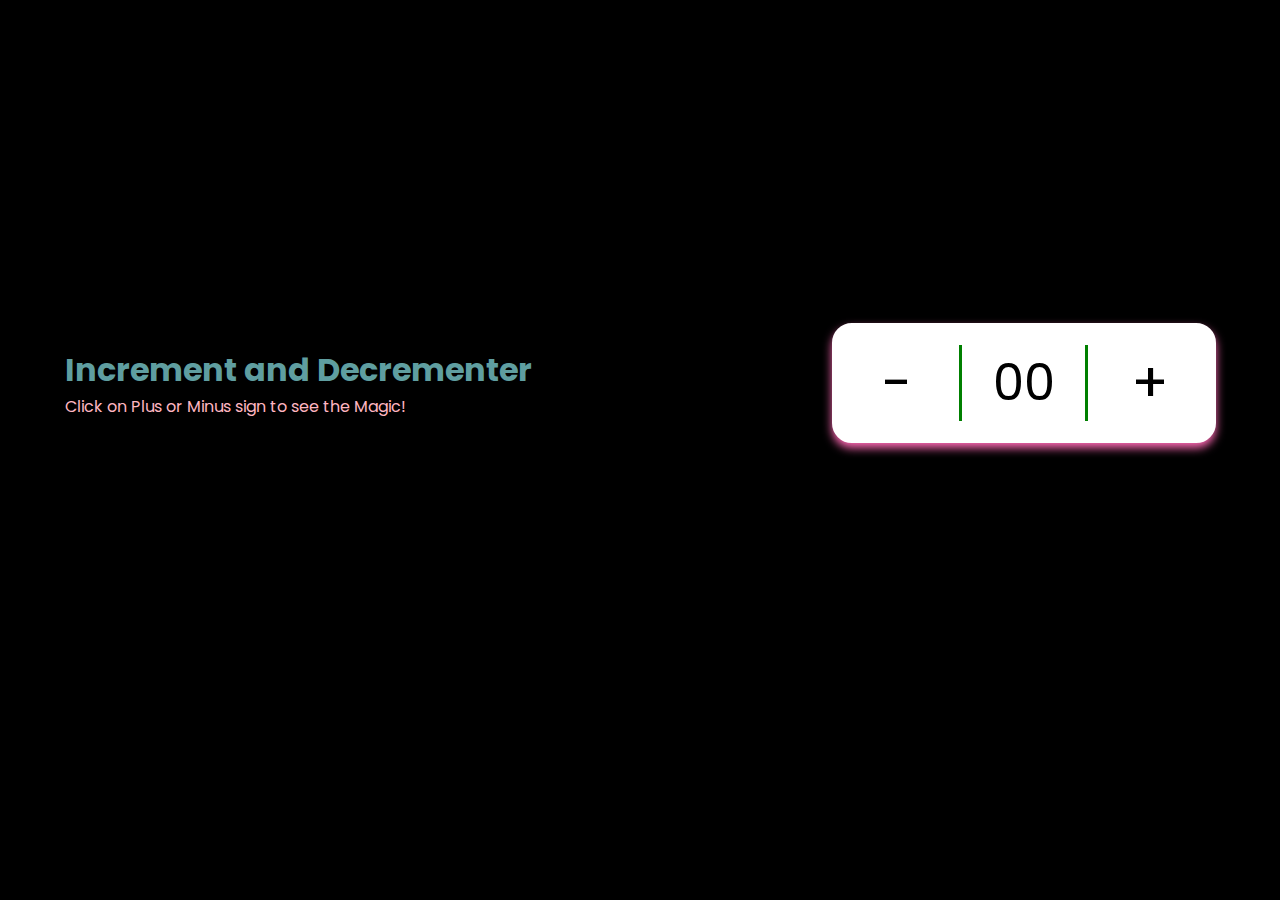
<file: index.html>
<!DOCTYPE html>
<html lang="en">
  <head>
    <meta charset="UTF-8" />
    <meta http-equiv="X-UA-Compatible" content="IE=edge" />
    <meta name="viewport" content="width=device-width, initial-scale=1.0" />
    <title>Increment/Decrement Btn</title>
    <link rel="stylesheet" href="style.css" />
  </head>
  <body>
    <div class="info">
      <h1>Increment and Decrementer</h1>
      <p class="para">Click on Plus or Minus sign to see the Magic!</p>
    </div>
    <div class="wrapper">
      <span class="minus">-</span>
      <span class="num">00</span>
      <span class="plus">+</span>
      <!-- <h1>Ritesh Gaikwad</h1> -->
    </div>

    <script src="app.js"></script>
  </body>
</html>
</file>
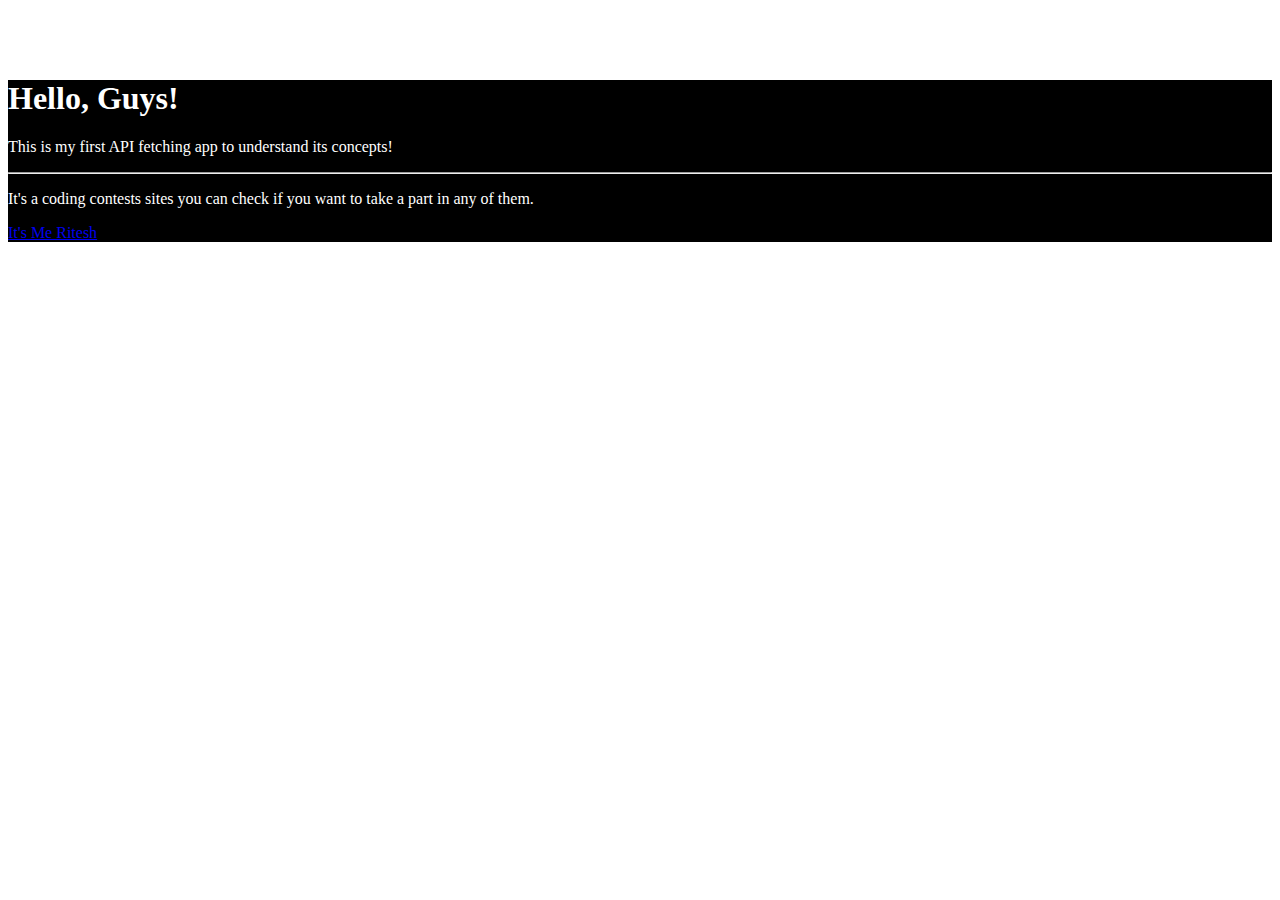
<file: api2.html>
<!-- Fetching API -->

<!DOCTYPE html> 
<html lang="en">
  <head>
    <meta charset="UTF-8" />
    <meta http-equiv="X-UA-Compatible" content="IE=edge" />
    <meta name="viewport" content="width=device-width, initial-scale=1.0" />
    <title>...API-Fetching...</title>
    <!-- <link rel="stylesheet" href="style.css" /> -->
    <!-- Bootstrap CSS -->
    <link
      rel="stylesheet"
      href="https://cdn.jsdelivr.net/npm/bootstrap@4.6.2/dist/css/bootstrap.min.css"
      integrity="sha384-xOolHFLEh07PJGoPkLv1IbcEPTNtaed2xpHsD9ESMhqIYd0nLMwNLD69Npy4HI+N"
      crossorigin="anonymous"
    />
  </head>
  <body>
 <!-- Jumbotron -->
<div>
    <nav class="container" style="color:white;">
      <div class="jumbotron" style="background-color:black; margin-top: 5rem;">
            <h1 class="display-4" style="font-weight: bold;">Hello, Guys!</h1>
            <p class="lead" style="font-weight:500">
                This is my first API fetching app to understand its concepts!
            </p>
            <hr class="my-1" />
            <p style="font-weight:400">
            It's a coding contests sites you can check if you want to take a part in any of them.
            </p>
            <a class="btn btn-light btn-lg" href="https://github.com/Ritesh-027" role="button">It's Me Ritesh</a>
    </div>
</div>

    <!-- card -->
<div" style="color:black">
    <div id="cardContainer" class="row" style="justify-content:center"></div>
</div>
    <!-- Option 1: jQuery and Bootstrap Bundle (includes Popper) -->
    <script
      src="https://cdn.jsdelivr.net/npm/jquery@3.5.1/dist/jquery.slim.min.js"
      integrity="sha384-DfXdz2htPH0lsSSs5nCTpuj/zy4C+OGpamoFVy38MVBnE+IbbVYUew+OrCXaRkfj"
      crossorigin="anonymous"
    ></script>
    <script
      src="https://cdn.jsdelivr.net/npm/bootstrap@4.6.2/dist/js/bootstrap.bundle.min.js"
      integrity="sha384-Fy6S3B9q64WdZWQUiU+q4/2Lc9npb8tCaSX9FK7E8HnRr0Jz8D6OP9dO5Vg3Q9ct"
      crossorigin="anonymous"
    ></script>
    <script src="api2.js"></script>
  </body>
</html>
</file>
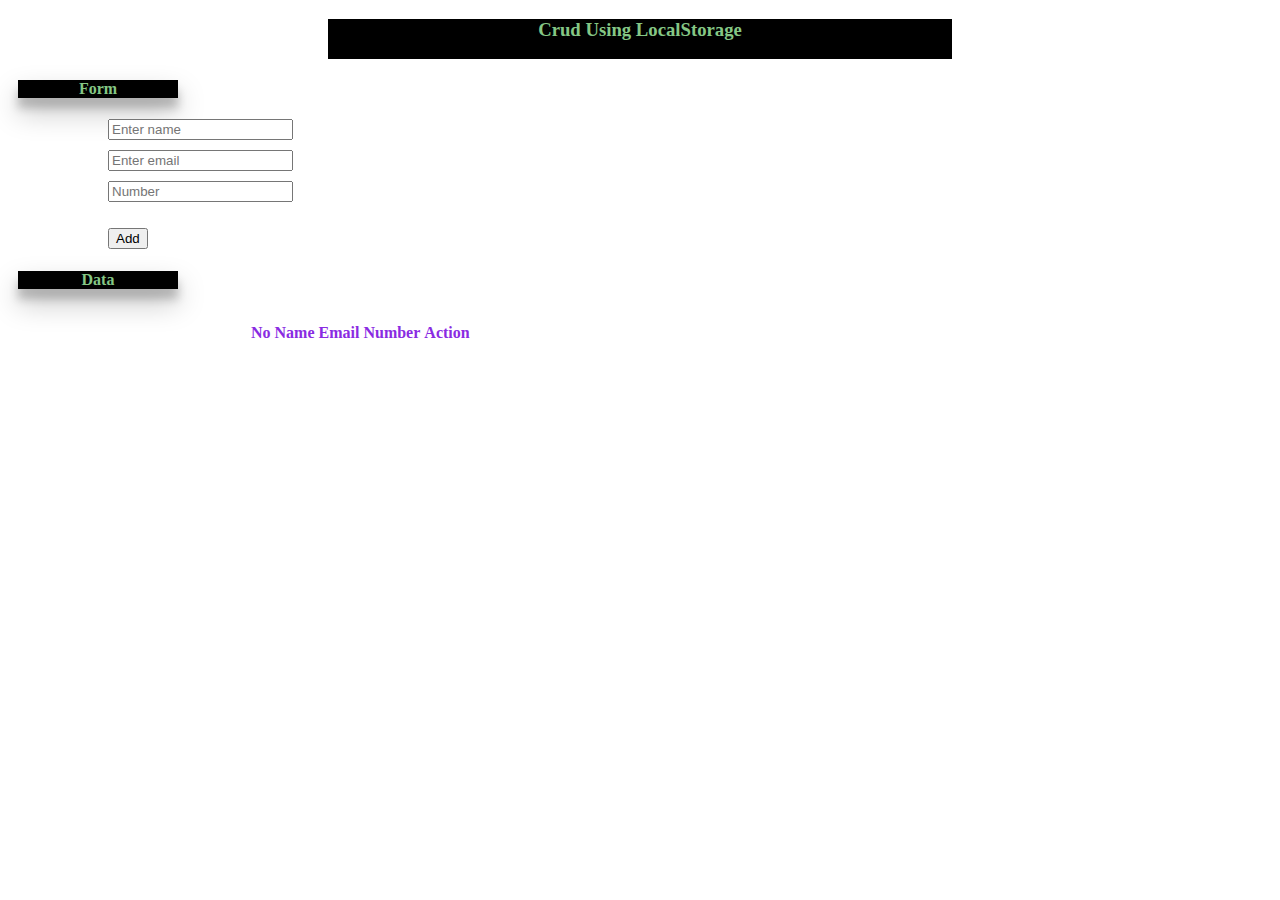
<file: Crud.html>
<!DOCTYPE html>
<html lang="en">
<head>
    <meta charset="UTF-8">
    <meta http-equiv="X-UA-Compatible" content="IE=edge">
    <meta name="viewport" content="width=device-width, initial-scale=1.0">
    <title>Crud Operation</title>
    <link rel="stylesheet" href="Crud.css">
    <!-- bootstrap -->
    <link href="https://cdn.jsdelivr.net/npm/bootstrap@5.3.0-alpha1/dist/css/bootstrap.min.css" rel="stylesheet" integrity="sha384-GLhlTQ8iRABdZLl6O3oVMWSktQOp6b7In1Zl3/Jr59b6EGGoI1aFkw7cmDA6j6gD" crossorigin="anonymous">


</head>
<body>

   <div class="heading">
      <h3>Crud Using LocalStorage</h3>
   </div> 
   <div class="title">
    <h4>Form</h4>
   </div>
   <!-- Form -->

   <div class="form">
    <!-- onsubmit="return false" -->
    <form id="myForm" onsubmit="return false">
        <div class="form-group">
          <input type="text" class="form-control in" id="n" placeholder="Enter name">
        </div>

        <div class="form-group">
          <input type="email" class="form-control in" id="e" placeholder="Enter email">
        </div>

        <div class="form-group">
          <input type="text" class="form-control in" id="num" placeholder="Number">
        </div>
        <div id="msg2"></div>
        
        <button id="submit" class="btn btn-info" onclick="addData();">Add</button>
        <button id="update" class="btn btn-success">Update</button>
      </form>   
    </div>
    <div class="reading">
      <h4>Data</h4>
   </div> 
   
<!-- Date reading table -->
<div class="tdiv">
    <table class="table" id="tab">
        <thead>
          <tr>
            <th class="col">No</th>
            <th class="col">Name</th>
            <th class="col">Email</th>
            <th class="col">Number</th>
            <th class="col">Action</th>
          </tr>
        </thead>
        <tbody id="tdata">
        </tbody>
      </table>
    </div>
    
    <!-- <script src="app.js"></script> -->
    <!-- <script src="app1.js"></script> -->
    <script src="Crud.js"></script>
    <script src="https://cdn.jsdelivr.net/npm/bootstrap@5.3.0-alpha1/dist/js/bootstrap.bundle.min.js" integrity="sha384-w76AqPfDkMBDXo30jS1Sgez6pr3x5MlQ1ZAGC+nuZB+EYdgRZgiwxhTBTkF7CXvN" crossorigin="anonymous"></script>


    
</body>
</html>
</file>
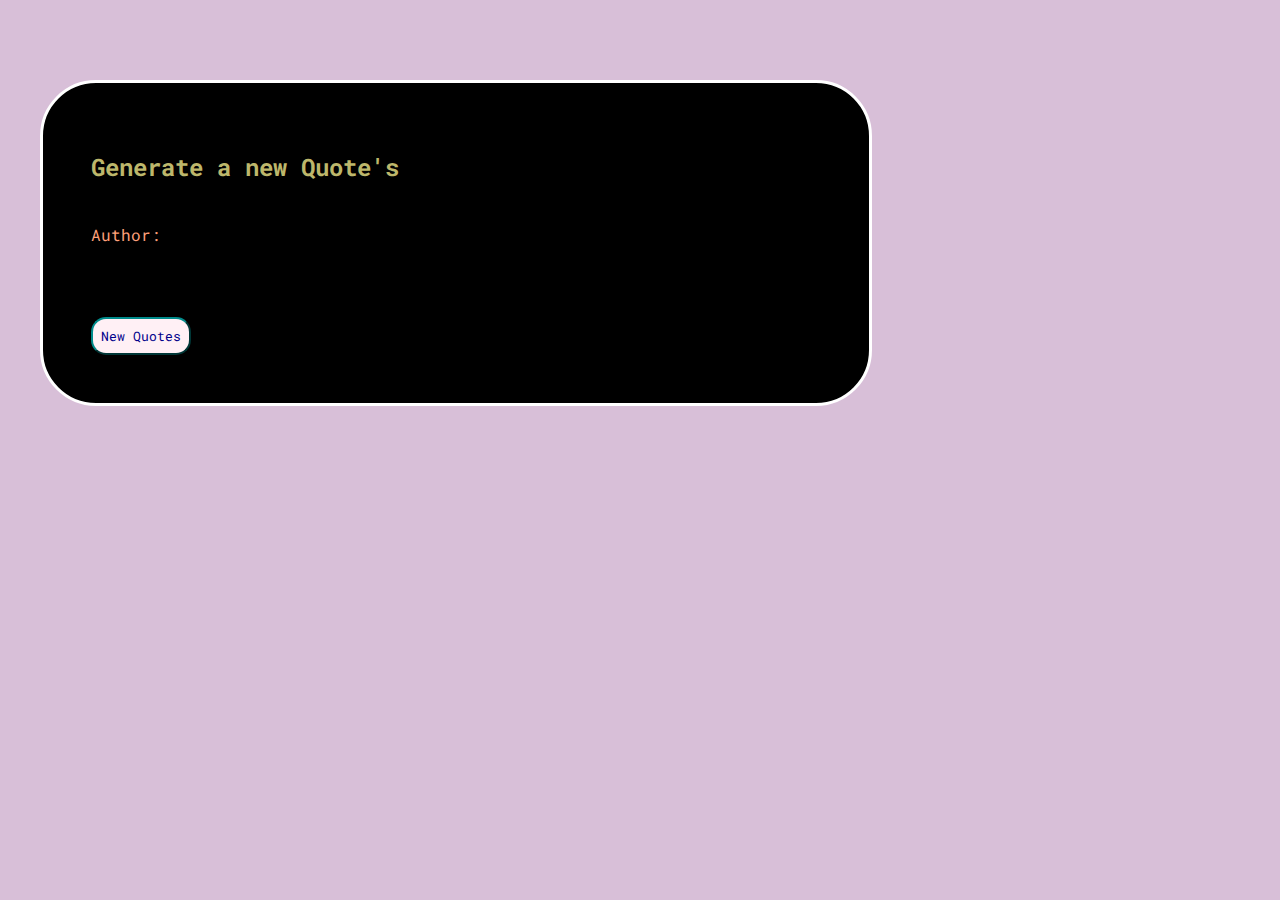
<file: Quotes.html>
<!DOCTYPE html>
<html>
<head>
	<meta charset="utf-8">
	<meta name="viewport" content="width=device-width, initial-scale=1">
	<title>Quote's Generator</title>
	<link rel="stylesheet" type="text/css" href="Quotes.css">
</head>
<body>
<div id="main">
<div class="container">
	<h2>Generate a new Quote's</h2>
	<div id="quotes"></div><br>
	<label>Author: </label>
	<div id="author"></div>

	<button id="btn" onclick="newQt()">New Quotes</button>
</div>
</div>

<script src="Quotes.js"></script>
</body>
</html>
</file>
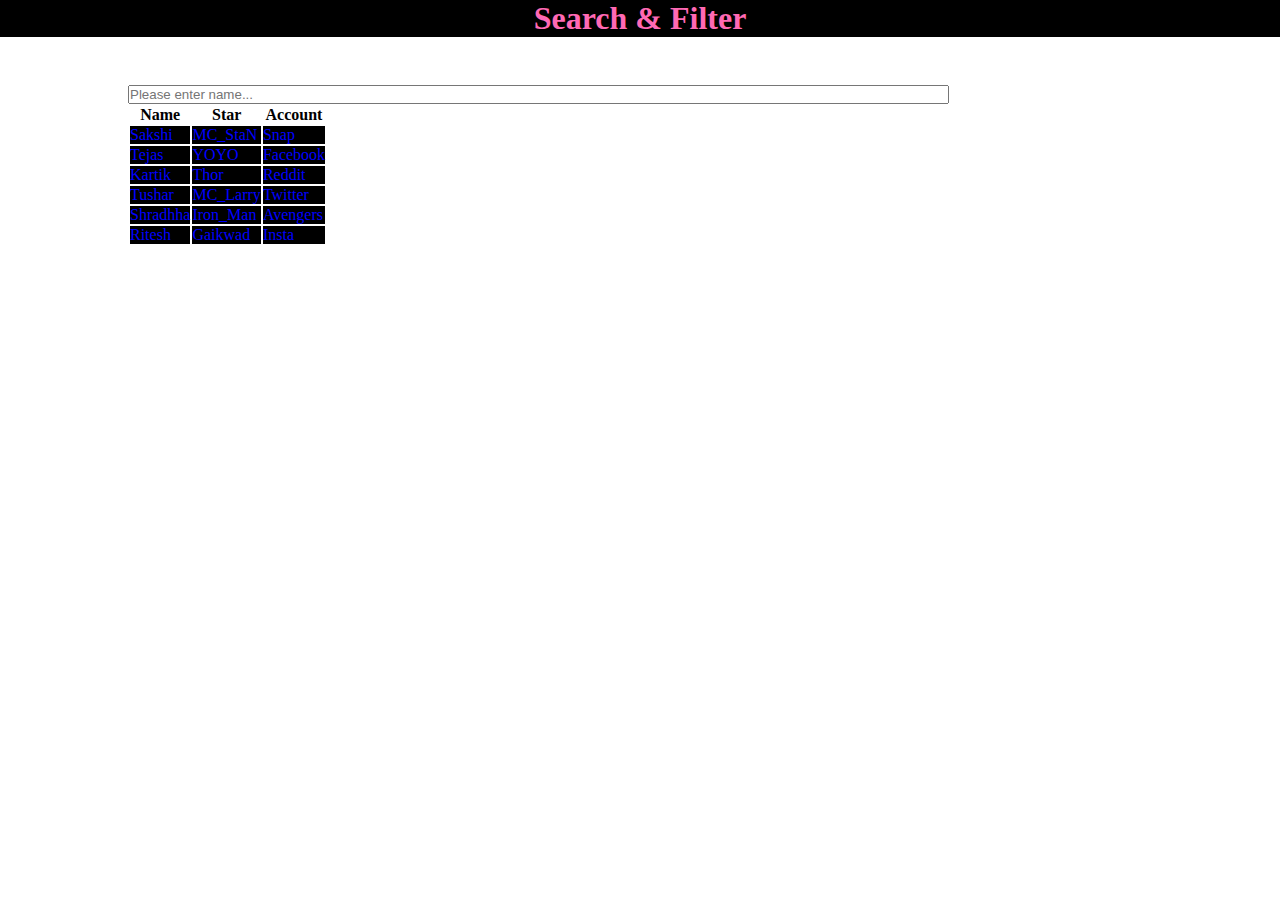
<file: searchBar.html>
<!DOCTYPE html>
<html>
<head>
	<meta charset="utf-8">
	<meta name="viewport" content="width=device-width, initial-scale=1">
	<title>Search & Filter</title>
	<link rel="stylesheet" type="text/css" href="searchBar.css">
<!-- Bootstrap -->
	<link href="https://cdn.jsdelivr.net/npm/bootstrap@5.3.0-alpha1/dist/css/bootstrap.min.css" rel="stylesheet" integrity="sha384-GLhlTQ8iRABdZLl6O3oVMWSktQOp6b7In1Zl3/Jr59b6EGGoI1aFkw7cmDA6j6gD" crossorigin="anonymous">

</head>
<body>
	<div class="heading"><h1>Search & Filter</h1></div>
	<input class="input" id="inp" type="text" placeholder="Please enter name..." size="100px" onkeyup="filFun()";>
<div class="tab">
	<table class="table" id="myTable">
    <tr>
      <th>Name</th>
      <th>Star</th>
      <th>Account</th>
    </tr>
    <tr>
      <td>Sakshi</td>
      <td>MC_StaN</td>
      <td>Snap</td>
    </tr>
    <tr>
      <td>Tejas</td>
      <td>YOYO</td>
      <td>Facebook</td>
    </tr>
    <tr>
      <td>Kartik</td>
      <td>Thor</td>
      <td>Reddit</td>
    </tr>
    <tr>
      <td>Tushar</td>
      <td>MC_Larry</td>
      <td>Twitter</td>
    </tr>
    <tr>
      <td>Shradhha</td>
      <td>Iron_Man</td>
      <td>Avengers</td>
    </tr>

	<tr>
      <td>Ritesh</td>
      <td>Gaikwad</td>
      <td>Insta</td>
    </tr>
</table>

</div>

<script src="searchBar.js"></script>
</body>
</html>
</file>
<file: style.css>
@import url('https://fonts.googleapis.com/css2?family=Poppins:wght@700&display=swap');
*{
    margin: 0;
    padding: 0;
    box-sizing: border-box;
    font-family: 'Poppins', sans-serif;
}

body{
    height: 85vh;
    width: 100%;
    display: flex;
    align-items: center;
    justify-content: center;
    background:black;
    color:black;
}

.info{
    margin-right: 300px;
    display:flexbox;
    color:cadetblue;
    background: #000;
}

.para{
    color:lightpink;
}
.wrapper{
    height:120px;   
    width: 30%;
    min-width: 380px;
    display: flex;
    align-items: center;
    justify-content: center;
    border-radius: 20px;
    border: 3px solid white;
    box-shadow: 0 5px 10px hotpink;
    background: white;
}

.wrapper span{
    width: 100%;
    text-align: center;
    font-size: 55px;
    cursor: pointer;
}
.wrapper span.num{
    font-size: 50px;
    border-right: 3px solid green;
    border-left: 3px solid green;
    pointer-events: none;
}
</file>
<file: Crud.css>
#n, #e, #num{
    color: blueviolet;
}
.heading{
    text-align: center;
    color: rgb(133, 199, 133);
    background: black;
    margin-left: 20rem;
    margin-right: 20rem;
    height: 2.5rem;
}


.title{
    margin-left: 10px;
    text-align: center;
    color: rgb(133, 199, 133);
    background: black;
    width: 10rem;
    box-shadow: rgba(0, 0, 0, 0.25) 0px 14px 28px, rgba(0, 0, 0, 0.22) 0px 10px 10px;
}
.form{
    margin: 20px 900px 0px 100px;
}


.reading{
    margin-left: 10px;
    margin-top: 10px;
    text-align: center;
    color: rgb(133, 199, 133);
    background: black;
    width: 10rem;
    box-shadow: rgba(0, 0, 0, 0.25) 0px 14px 28px, rgba(0, 0, 0, 0.22) 0px 10px 10px;

}

.btn{
margin-top: 1rem;
}
.form-control{
    margin-bottom: 10px;
}

.table{
    text-align: center;
    margin-top: 2rem;
}
.tdiv{
    margin-left: 15rem;
    margin-right: 10rem;
}

/* .btn-btn-info{
 background-color: black;
 color: white;
} */
/* .btn-btn-danger{
    background-color:aqua;
    color: black;
   } */

   #update{
    display: none;
}

.col{
    color: blueviolet;
}
</file>
<file: Quotes.css>
@import url('https://fonts.googleapis.com/css2?family=Poppins:wght@500&family=Roboto+Mono:ital,wght@1,600&display=swap');

body{
	background-color: Thistle;
}

.container{
	margin-right: 25rem;
	margin-left: 2rem;
	margin-top: 5rem;
	color: LightSalmon;
	font-family: 'Roboto Mono', monospace;
	border: 3px solid white;
	border-radius: 3.5rem;
	padding: 3rem;
	background-color: black;
}

.container h2{
	color: DarkKhaki	;
}
#quotes{
	margin-top: 1rem;
}

#btn{
	margin-top: 4.5rem;
	background: LavenderBlush;
	color: darkblue;
	padding: 5px;
	border-radius: 15px;
	padding: 8px;
	border-color: darkcyan;
	font-family: 'Roboto Mono', monospace;
}
</file>
<file: searchBar.css>
*{
	margin: 0;
	padding: 0;
}

.heading{
	text-align: center;
}
.tab,.input{
	margin-left: 8rem;
	margin-right: 8rem;
	}

.input{
	margin-top: 3rem;
	margin-left: 8rem;	
}

.heading{
	color: hotpink;
	background-color: black;
}
td{

	background-color: black;	
	color: blue;
}
</file>
